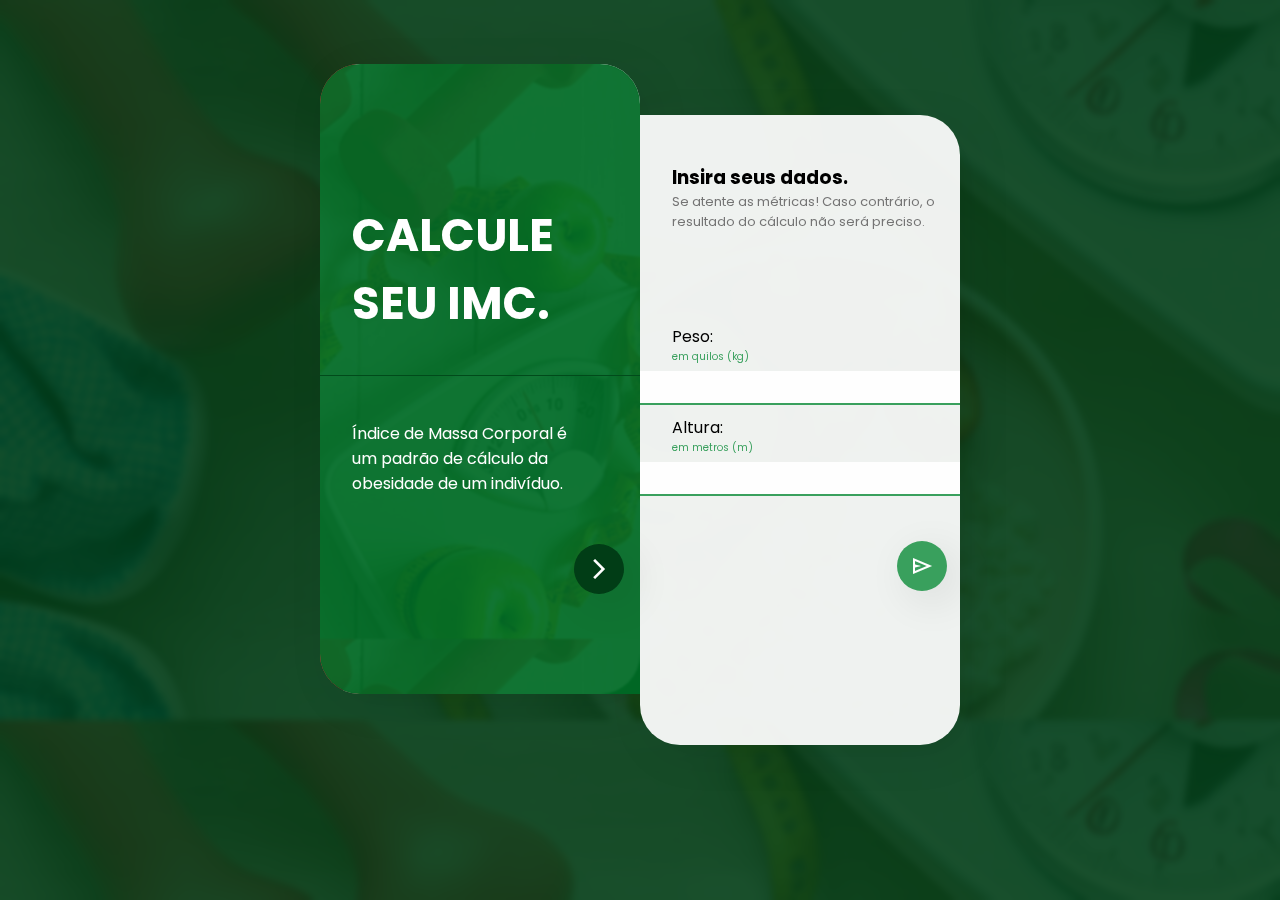
<file: view/index.html>
<!DOCTYPE html>
<html lang="pt-br">
<head>
    <meta charset="UTF-8">
    <meta http-equiv="X-UA-Compatible" content="IE=edge">
    <meta name="viewport" content="width=device-width, initial-scale=1.0">
    <link rel="stylesheet" href="style/style.css">
    <link rel="preconnect" href="https://fonts.googleapis.com">
    <link rel="preconnect" href="https://fonts.gstatic.com" crossorigin>
    <link href="https://fonts.googleapis.com/css2?family=Poppins:wght@400;500&display=swap" rel="stylesheet">
    <link rel="stylesheet" href="https://fonts.googleapis.com/css2?family=Material+Symbols+Outlined:opsz,wght,FILL,GRAD@20..48,100..700,0..1,-50..200" />
    <title>Cálculo de IMC</title>
</head>
<body>
    <div class="container-conteudo">
        <div class="wrapper-info">
            <div class="container-info">
                <h2 class="titulo-info">CALCULE SEU IMC.</h2>
                <div class="linha"></div>
                <p class="conteudo-info">Índice de Massa Corporal é um padrão de cálculo da obesidade de um indivíduo.</p>
                <div class="botao-info">
                    <button class="botao"><span class="material-symbols-outlined">
                        arrow_forward_ios
                        </span></button>
                </div>
            </div>
        </div>
        <div class="wrapper-form">
            <div class ="container-form">
                <div class="container-titulo">
                    <h3 class="form-titulo">Insira seus dados.</h3>
                    <p class="form-info">Se atente as métricas! Caso contrário, o resultado do cálculo não será preciso.</p>
                </div>
                <form action="../script/server/index.php" method="post">
                        <label class="form-label">Peso: </label>
                        <span class="form-metrica">em quilos (kg)</span>
                        <input type="text" name="input__peso" id="input__peso" class="form-input" maxlength="3" oninput="validaNumero(this)" required>
                        
                        <label class="form-label">Altura: </label>
                        <span class="form-metrica">em metros (m)</span>
                        <input type="text" name="input__altura" id="input__altura" class="form-input" maxlength="4" oninput="validaNumero(this)" required>

                    <div class="container-botao">
                        <button type="submit" class="botao-submit"><span class="material-symbols-outlined">
                        send
                        </span></button>
                    </div>
                </form>
            </div>
        </div>
    </div>

    <script src="../script/client/format.js"></script>
</body>
</html>
</file>
<file: view/style/style.css>
*{
    font-family: 'Poppins', sans-serif; 
}

body{
    margin: 0;
    background-size: 100%;
    background-image: url(../img/fundo.png);
    background-size: 100%;
    background-color: #013d16;
}

.container-conteudo{
    width: 100%;
    height: 100vh;
    display: flex;
    justify-content: center;
    background-color: #013d16e7;
    backdrop-filter: blur(3px);
}

.wrapper-info{
    background-image: url(../img/fundo-info.jpg);
    background-size: 100%;
    height: 70%;
    width: 25%;
    display: flex;
    border-radius: 40px;
    box-shadow: 10px 10px 43px 1px rgba(0,0,0,0.09);
    margin-top: 5%;
}

.container-info{
    width: 100%;
    height: 100%;
    background-color: #006b25ee;
    border-radius: 40px;
    border-bottom-right-radius: 0;
    display: flex;
    justify-content: center;
    align-items: left;
    flex-direction: column;
    backdrop-filter: blur(1px);
}

.titulo-info{
    color: #fff;
    width: 70%;
    font-size: 45px;
    padding-left: 10%;
}

.linha{
    width: 100%;
    border-top: 1px solid #014b1b;
    margin-bottom: 5vh;
}

.conteudo-info{
    margin: 0;
    width: 70%;
    color: #fff;
    padding-left: 10%;
}

.botao-info{
    width: 95%;
    margin-top: 15%;
    display: flex;
    justify-content: end;
}

.botao{
    border: none;
    border-radius: 50%;
    width: 50px;
    height: 50px;
    padding: 0;
    background-color: #013d16;
    color: #fff;
    font-weight: 500;
    display: flex;
    align-items: center;
    justify-content: center;
    box-shadow: 10px 10px 43px 1px rgba(0,0,0,0.09);
}

.botao:hover{
    background-color: #39a05d;
    transition: .4s ease;
}

.wrapper-form{
    width: 25%;
    height: 70%;
    margin-top: 9%;
}

.container-form{
    width: 100%;
    height: 100%;
    background-color: #ffffffee;
    border-radius: 40px;
    border-top-left-radius: 0;
    display: flex;
    align-items: left;
    flex-direction: column;
    box-shadow: 10px 10px 43px 1px rgba(0,0,0,0.09);
}

form{
    width: 100%;
    display: flex;
    flex-direction: column;
}

.form-titulo, .form-info{
    margin: 0;
    padding-left: 10%;
}

.form-info{
    font-size: 13px;
    color: #747474;
}

.form-label{
    padding-left: 10%;
}

.form-label:nth-child(even){
    margin-top: 3%;
}

.form-metrica{
    font-size: 10px;
    color:#39a05d;
    padding-left: 10%;
    margin-bottom: 2%;
}

.form-input{
    border: none;
    border-bottom: 2px solid #39a05d;
    background-color: #ffffffee;
    font-size: 20px;
}

input{
    padding-left: 10%;
}

input:focus{
    outline-color: #39a05d;
}

.botao-submit{
    border: none;
    border-radius: 50%;
    width: 50px;
    height: 50px;
    padding: 0;
    background-color: #39a05d;
    color: #fff;
    font-weight: 500;
    display: flex;
    align-items: center;
    justify-content: center;
    box-shadow: 10px 10px 43px 1px rgba(0,0,0,0.09);
}

.botao-submit:hover{
    background-color: #013d16;
    transition: .4s ease;
    box-shadow: none;
}

.container-titulo{
    width: 100%;
    height: 23%;
    margin-bottom: 5%;
    margin-top: 15%;
}

.container-botao{
    width: 96%;
    margin-top: 14%;
    display: flex;
    flex-direction: row;
    justify-content: end;
}

@media (min-width:1440px){
    .form-input{
        font-size: 26px;
    }

    .form-info{
        font-size: 17px;
    }

    .form-titulo{
        font-size: 29px;
    }

    .form-metrica{
        font-size: 14px;
    }

    .form-label{
        font-size: 22px;
    }

    .botao-submit{
        width: 70px;
        height: 70px;
    }

    .botao{
        width: 70px;
        height: 70px;
    }

    .conteudo-info{
        font-size: 22px;
    }

    .titulo-info{
        font-size: 51px;
    }
}

/*resultado*/
.container-cont{
    width: 100%;
    height: 100vh;
    display: flex;
    justify-content: center;
    align-items: center;
    background-color: #013d16e7;
    backdrop-filter: blur(3px);
}

.wrapper-imc{
    background-image: url(../img/fundo-info.jpg);
    background-size: 100%;
    height: 70%;
    width: 40%;
    display: flex;
    border-radius: 40px;
    box-shadow: 10px 10px 43px 1px rgba(0,0,0,0.09);
}

.container-imc{
    width: 100%;
    height: 100%;
    background-color: #006b25ee;
    border-radius: 40px;
    border-bottom-left-radius: 0;
    border-top-left-radius: 0;
    display: flex;
    justify-content: center;
    align-items: left;
    flex-direction: column;
    backdrop-filter: blur(1px);
}

.wrapper-dados{
    width: 25%;
    height: 70%;
}

.container-dados{
    width: 100%;
    height: 100%;
    background-color: #ffffffee;
    border-radius: 40px;
    border-top-right-radius: 0;
    border-bottom-right-radius: 0;
    display: flex;
    align-items: left;
    flex-direction: column;
    box-shadow: 10px 10px 43px 1px rgba(0,0,0,0.09);
    justify-content: center;
    padding-left: 10%;
}

.titulo-cont-dados{
    width: 85%;
    margin-bottom: 10%;
}

.combo-dados{
    display: flex;
    flex-direction: column;
}

.combo-dados p{
    margin: 0;
}

.titulo-dado{
    background-color: #58bd7b;
    width: fit-content;
    padding: 0px 10px 0px 10px;
    color: #012b0f;
    font-weight: 500;
}

.combo-dados:nth-child(even){
    margin-top: 5%;
}

.dados-usuario{
    display: flex;
    flex-direction: column;
}

.org-dado{
    display: flex;
    flex-direction: row;
    
}

.container-table{
    width: 100%;
    height: 70%;
    display: flex;
    justify-content: center;
}

.table{
    background-color: #fff !important;
    width: 80% !important;
    font-size: 14px;
    height: 90%;
    border-radius: 10px;
    box-shadow: 10px 10px 43px 1px rgba(0,0,0,0.09);
}

thead{
    background-color: #013d16;
    color: #fff;

}

.org-valor{
    display: flex;
    flex-direction: row;
    width: 80%;
    margin-left: 10%;
    margin-bottom: 1%;
}

.info-valor{
    margin-right: 1%;
    font-size: 22px;
    font-weight: 500;
    color: #fff;
    
}

.imc-valor{
    font-size: 22px;
    color: #fff;
}

.resultado-percentual{
    color: #013d16;
    width: fit-content;
    padding: 0px 10px 0px 10px;
    border-radius: 50px;
    background-color: #dffae3;
    box-shadow: 10px 10px 43px 1px rgba(0,0,0,0.09);
    margin-left: 10%;
    margin-bottom: 1%;
}

.botao-voltar{
    background-color: #012b0f;
    border-radius: 100%;
    width: 40px;
    height: 40px;
    display: flex;
    align-items: center;
    justify-content: center;
    color: #dffae3;
    text-decoration: none;
    margin-bottom: 5%;
}

.botao-voltar:hover{
    background-color: #39a05d;
    color: #012b0f;
    text-decoration: none;
    transition: .2s ease
}
</file>
